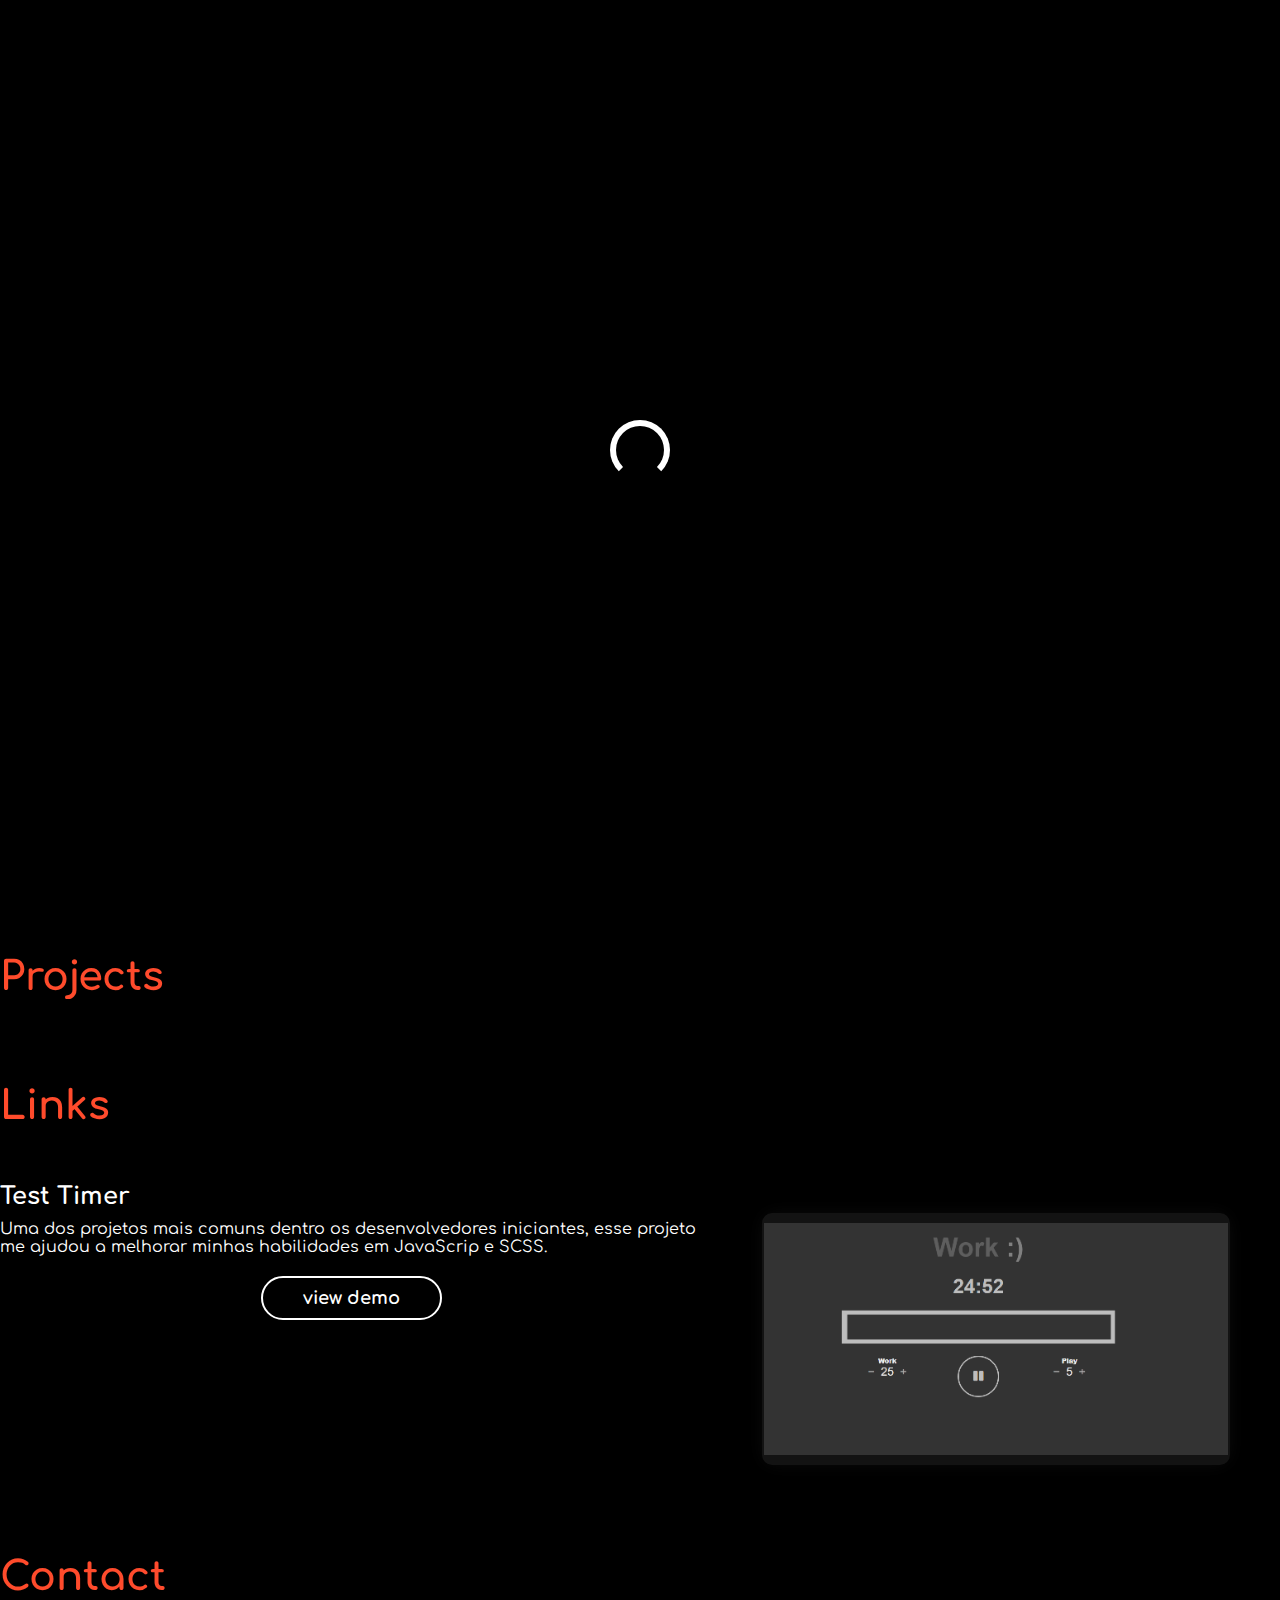
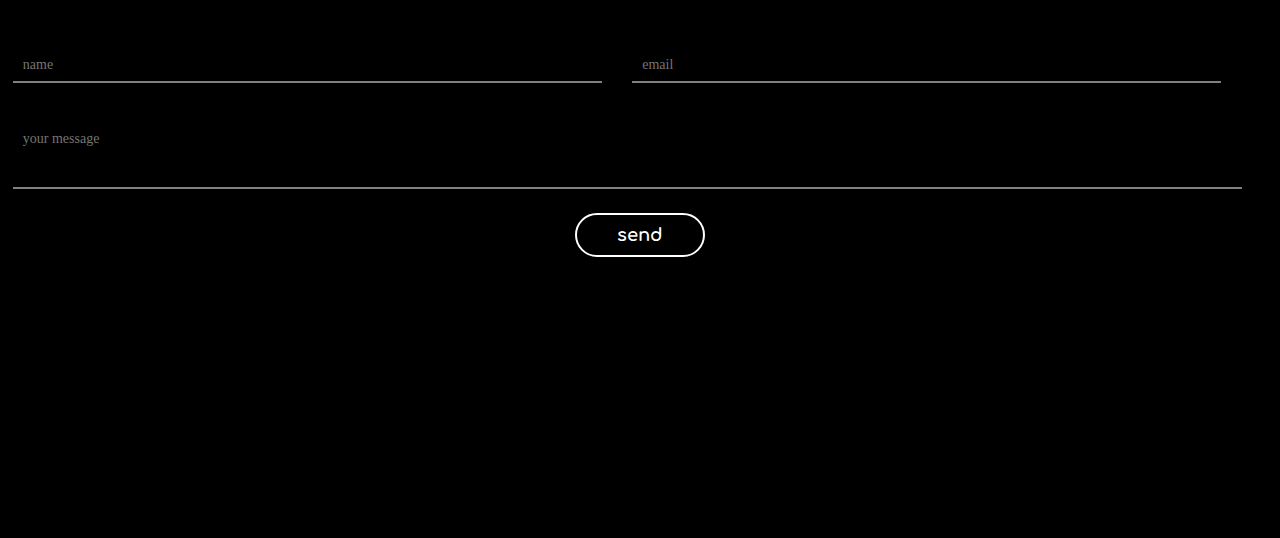
<file: index.html>
<!DOCTYPE html>
<html lang="en">

<head>
    <meta charset="UTF-8">
    <meta name="viewport" content="width=device-width,initial-scale=1,maximum-scale=1,user-scalable=no">
    <meta http-equiv="X-UA-Compatible" content="IE=edge,chrome=1">
    <title>David J.</title>
    <script src="https://code.jquery.com/jquery-3.3.1.min.js" integrity="sha256-FgpCb/KJQlLNfOu91ta32o/NMZxltwRo8QtmkMRdAu8=" crossorigin="anonymous"></script>
    <link href="https://fonts.googleapis.com/css?family=Poppins:200i,300,400&display=swap" rel="stylesheet" />
    <link href="https://fonts.googleapis.com/css?family=Comfortaa:700" rel="stylesheet">
    <link href="https://fonts.googleapis.com/css?family=Raleway:700&display=swap" rel="stylesheet" />
    <link rel="stylesheet" href="https://use.fontawesome.com/releases/v5.7.1/css/all.css" integrity="sha384-fnmOCqbTlWIlj8LyTjo7mOUStjsKC4pOpQbqyi7RrhN7udi9RwhKkMHpvLbHG9Sr" crossorigin="anonymous">
    <link rel="stylesheet" href="index.css">
</head>

<body>
    <div id="loading">
        <div id="spinner"></div>
    </div>
    <!-- nav -->
    <nav>
        <div class="container nav">
            <a class="name">David J.</a>
            <div class="nav-items">
                <a href="#Links">Test</a>
                <a href="#work">Projects</a>
                <a href="#contact">Contact</a>
            </div>
        </div>
    </nav>
    <!-- end nav -->
    <!-- middle -->
    <section id="middle">
        <div class="tittle">
            <h2 id="tittle-2" >Frontend Engineer</h2>
        </div>
    </section>
    <!-- end middle -->
    <!-- content -->
    <div class="portafolio">
        <div id="work">
            <h1>Projects</h1>
            <div class="flex-1">
                <div class="col-1">
                </div>
                <div class="col-2">
                </div>
            </div>
        </div>
        <div id="Links">
            <h1>Links</h1>
            <div class="flex-2">
                <div class="col-1">
                    <div>
                        <h2>Test Timer</h2>
                        <div class="text-project">Uma dos projetos mais comuns dentro os desenvolvedores iniciantes, esse projeto me ajudou a melhorar minhas habilidades em JavaScrip e SCSS.</div>
                        <button class="btn_one">
                    <a href="PomodoroTimer.html">view demo</a>
                </button>
                    </div>
                </div>
                <div class="col-2 order-1">
                    <div class="browser">
                        <div class="browser-body">
                            <img class="d-block" src="img/project_2.png" alt="">
                        </div>
                    </div>
                </div>
            </div>
        </div>
        <div id="contact">
            <h1>Contact</h1>
            <form action="https://formspree.io/xvoqgeyv" method="POST">
                <input type="text" placeholder="name" name="name">
                <input type="email" placeholder="email" name="_replyto"><br>
                <textarea placeholder="your message" required="" rows="3" cols="46"></textarea><br>
                <button class="btn_one">send</button>
            </form>
        </div>
    </div>
    <div class="container">
        <div id="details">
            <a href="mailto:davidjosemoraes@gmail.com" class="btn_social"><i class="fas fa-envelope"></i></a>
            <a href="https://github.com/moraesdavid" class="btn_social"><i class="fab fa-github"></i></i></a>
            <a href="https://twitter.com/DavidJMoraesC" class="btn_social"><i class="fab fa-twitter"></i></a>
        </div>
        <div id="footer">
        </div>
    </div>
    <!-- end content -->
    <script src="index.js" type="text/javascript"></script>

</body>

</html>
</file>
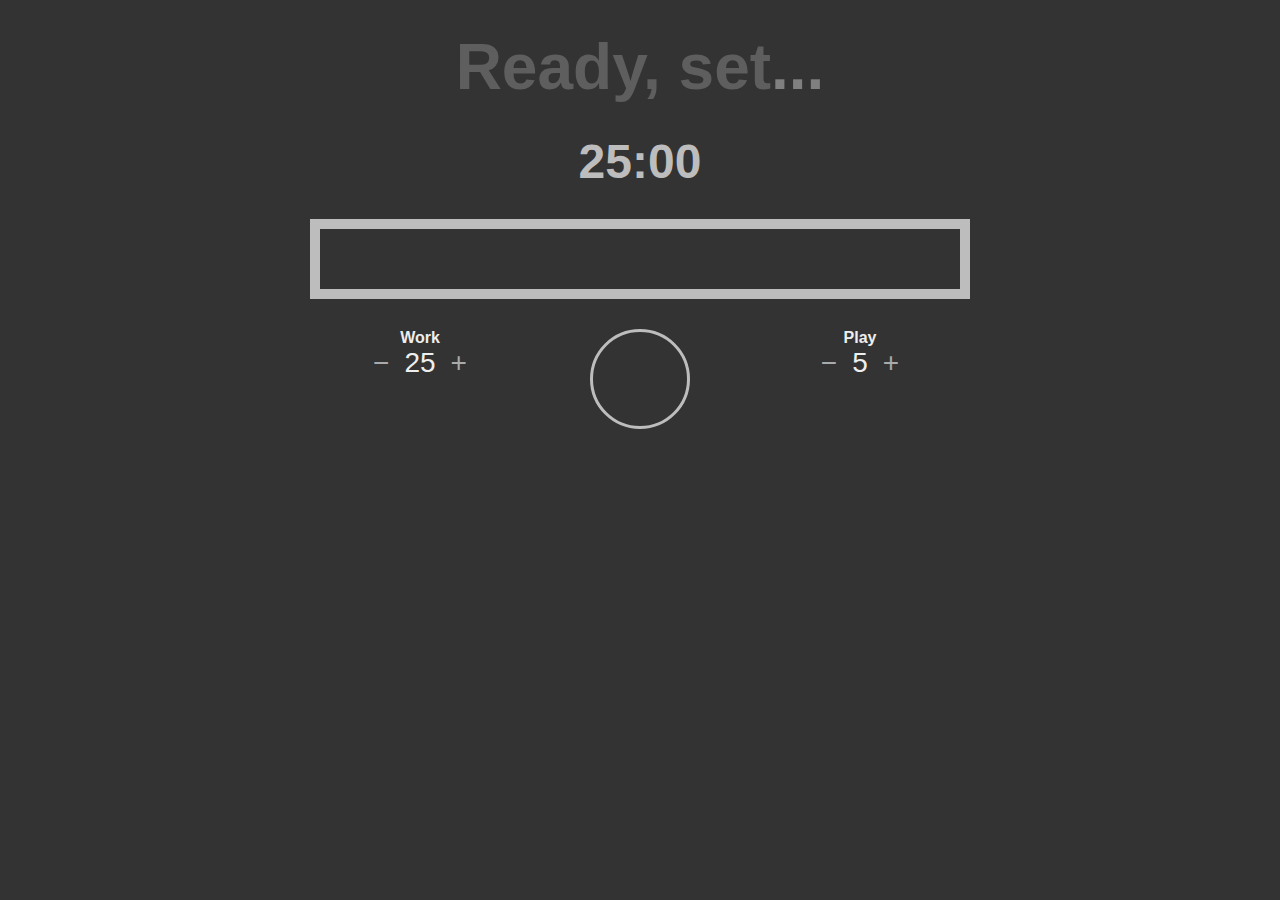
<file: PomodoroTimer.html>
<!DOCTYPE html>
<html lang="en">

<head>
    <meta charset="utf-8">
    <meta name="viewport" content="width=device-width, initial-scale=1">
    <link href="https://fonts.googleapis.com/css?family=Source+Code+Pro:400,700" rel="stylesheet">
    <link rel="stylesheet" href="https://use.fontawesome.com/releases/v5.7.1/css/all.css" integrity="sha384-fnmOCqbTlWIlj8LyTjo7mOUStjsKC4pOpQbqyi7RrhN7udi9RwhKkMHpvLbHG9Sr" crossorigin="anonymous">
    <link rel="stylesheet" href="PomodoroTimer/PomodoroTimer.css">
</head>

<body>
    <div class="pom paused">
        <h1 id="motivator" class="text-center">Ready, set<span>...</span></h1>
        <h4 id="countdown" class="text-center">25:00</h4>
        <div class="progress">
            <div class="progress-bar"></div>
        </div>
        <div class="controls">
            <div class="col animated fadeInUp">
                <p class="text-center">Work</p>
                <div class="control-group">
                    <button value="-1" data="work" class="btn-time btn-work-time">&minus;</button>
                    <span id="workTime">25</span>
                    <button value="+1" data="work" class="btn-time btn-work-time">&plus;</button>
                </div>
            </div>
            <div class="col">
                <button class="btn-main" style="display: table; margin: 0 auto;">
                    <i class="fa fa-play"></i>
                </button>
            </div>
            <div class="col animated fadeInUp">
                <p class="text-center">Play
                    <p>
                        <div class="control-group">
                            <button value="-1" data="play" class="btn-time btn-play-time">&minus;</button>
                            <span id="playTime">5</span>
                            <button value="+1" data="play" class="btn-time btn-play-time">&plus;</button>
                        </div>
            </div>
        </div>

    </div>

    <!-- jquery -->
    <script src="https://cdnjs.cloudflare.com/ajax/libs/jquery/3.2.1/jquery.min.js"></script>
    <!-- custom javascript -->
    <script src="PomodoroTimer/PomodoroTimer.js" type="text/javascript"></script>
</body>

</html>
</file>
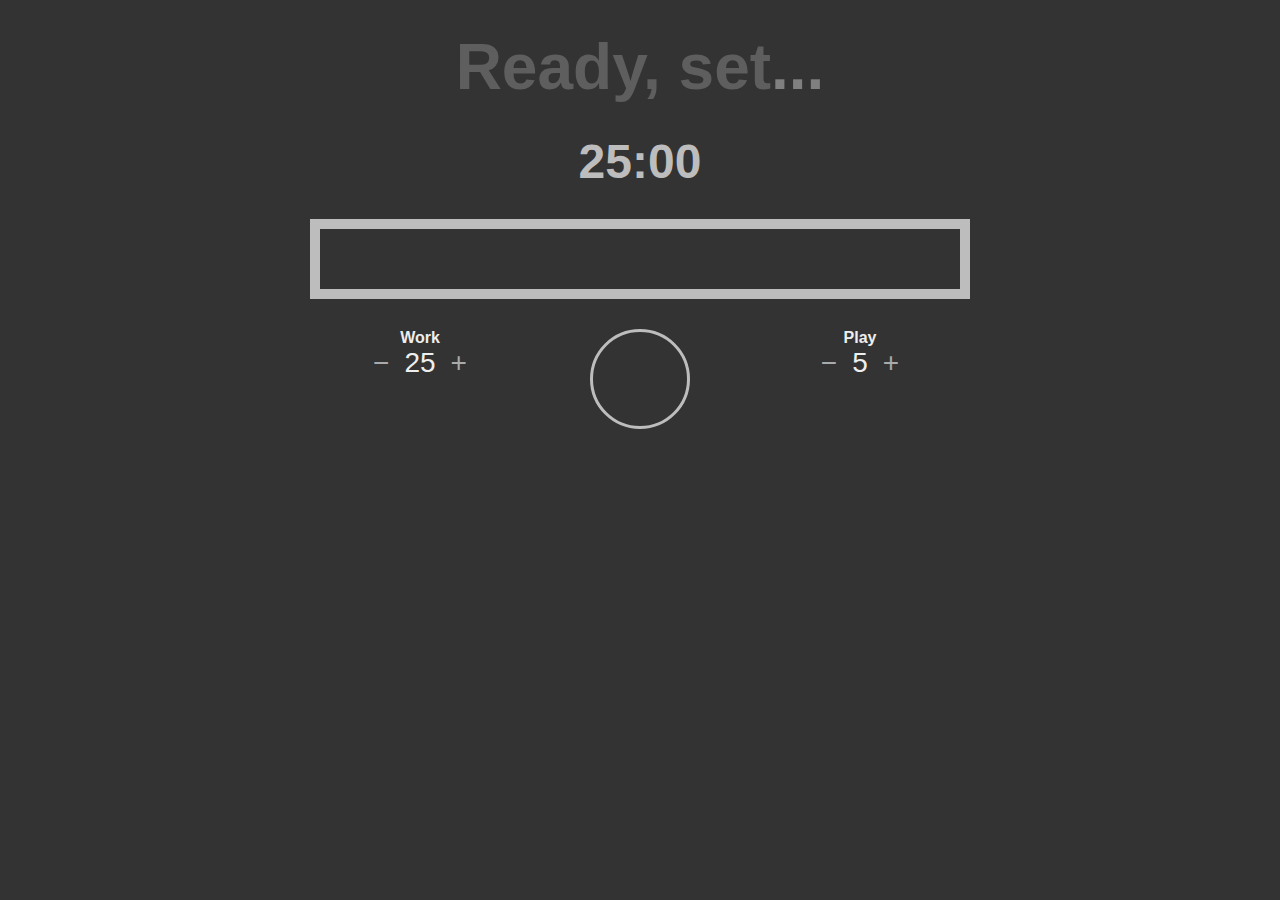
<file: PomodoroTimer/PomodoroTimer.html>
<!DOCTYPE html>
<html lang="en">

<head>
    <meta charset="utf-8">
    <meta name="viewport" content="width=device-width, initial-scale=1">
    <link href="https://fonts.googleapis.com/css?family=Source+Code+Pro:400,700" rel="stylesheet">
    <link rel="stylesheet" href="https://use.fontawesome.com/releases/v5.7.1/css/all.css" integrity="sha384-fnmOCqbTlWIlj8LyTjo7mOUStjsKC4pOpQbqyi7RrhN7udi9RwhKkMHpvLbHG9Sr" crossorigin="anonymous">
    <link rel="stylesheet" href="PomodoroTimer.css">
</head>

<body>
    <div class="pom paused">
        <h1 id="motivator" class="text-center">Ready, set<span>...</span></h1>
        <h4 id="countdown" class="text-center">25:00</h4>
        <div class="progress">
            <div class="progress-bar"></div>
        </div>
        <div class="controls">
            <div class="col animated fadeInUp">
                <p class="text-center">Work</p>
                <div class="control-group">
                    <button value="-1" data="work" class="btn-time btn-work-time">&minus;</button>
                    <span id="workTime">25</span>
                    <button value="+1" data="work" class="btn-time btn-work-time">&plus;</button>
                </div>
            </div>
            <div class="col">
                <button class="btn-main" style="display: table; margin: 0 auto;">
                    <i class="fa fa-play"></i>
                </button>
            </div>
            <div class="col animated fadeInUp">
                <p class="text-center">Play
                    <p>
                        <div class="control-group">
                            <button value="-1" data="play" class="btn-time btn-play-time">&minus;</button>
                            <span id="playTime">5</span>
                            <button value="+1" data="play" class="btn-time btn-play-time">&plus;</button>
                        </div>
            </div>
        </div>

    </div>

    <!-- jquery -->
    <script src="https://cdnjs.cloudflare.com/ajax/libs/jquery/3.2.1/jquery.min.js"></script>
    <!-- custom javascript -->
    <script src="PomodoroTimer.js"></script>
</body>

</html>
</file>
<file: index.css>
* {
    box-sizing: border-box;
    padding: 0;
    margin: 0;
}

body,
html {
    color: #fff;
    background: rgb(0, 0, 0);
    scroll-behavior: smooth;
    font-family: 'Raleway', sans-serif;
    margin: 0;
    scroll-behavior: smooth;
}

#loading {
    width: 100vw;
    height: 100vh;
    position: fixed;
    background: #000;
    z-index: 999;
    display: flex;
    justify-content: center;
    flex-direction: column;
    align-items: center;
}

#spinner {
    animation: rotate 0.56s infinite linear;
    width: 60px;
    height: 60px;
    border: 6px solid #fff;
    border-bottom: 6px solid #000;
    border-radius: 50%;
    margin: 0;
}

.container {
    max-width: 850px;
    margin-left: 20%;
}

@keyframes rotate {
    0% {
        transform: rotate(0deg);
    }
    100% {
        transform: rotate(360deg);
    }
}


/*nav bar*/

nav {
    font-family: 'consolas';
    font-size: 15px;
    width: 100%;
    z-index: 998;
    position: fixed;
    transition: all 0.3s;
}

.nav {
    display: flex;
    padding: 5px 7px;
    justify-content: space-between;
}

.nav span {
    margin-top: 15px;
}

.nav-items {
    display: flex;
}

.nav-items a {
    box-sizing: border-box;
    text-decoration: none;
    color: white;
    padding: 10px 0 5px 0;
    border-bottom: 2px solid transparent;
    margin: 0px 30px;
    transition: border 0.5s;
}

.nav-items a:hover {
    border-bottom: 3px solid #fff;
}


/*scrolling*/

.nav-scroll {
    background: black;
    font-size: 12px;
    transition: all 0.3s;
}


/*Content*/

#header {
    width: 100%;
    padding: 40vh 0vh 0vh 6vh;
    position: absolute;
    transition: 0.1s ease-in-out;
}

#header div {
    display: block;
    font-size: 51px;
}

#middle {
    width: 100%;
    height: 100vh;
    background: linear-gradient(0deg, rgba(0, 0, 0, 1), rgba(0, 0, 0, 0)), url("https://images.unsplash.com/photo-1494587351196-bbf5f29cff42?ixlib=rb-1.2.1&ixid=eyJhcHBfaWQiOjEyMDd9&&w=1351&q=80") center center fixed;
    background-size: 100%;
    background-repeat: no-repeat;
    color: white;
    transition: 0.5s ease-in-out;
    padding: 45vh 0vh 0vh 0vh;
}

.tittle {
    margin-left: 5%;
    margin-right: auto;
}

#tittle-1 {
    font-size: 60px;
    width: 100%;
    color: white;
    margin: auto;
}

#tittle-2 {
    font-size: 30px;
    width: 100%;
    color: white;
    margin: 0px 15px;
}

.portafolio {
    font-family: 'Comfortaa', cursive;
}

.portafolio div h1 {
    font-size: 40px;
    background-image: linear-gradient(to left, #FF416C 0%, #FF4B2B 100%);
    -webkit-background-clip: text;
    -webkit-text-fill-color: transparent;
    background-size: 500% 500%;
    -webkit-animation: Gradient 20s ease infinite;
    -moz-animation: Gradient 20s ease infinite;
    -o-animation: Gradient 20s ease infinite;
    animation: Gradient 20s ease infinite;
    margin: 30px 0px;
}

#skills {
    padding: 25px 0px 50px;
}

#skills-text ul {
    display: inline-block;
    list-style-type: none;
}

#skills-text ul h2 {
    font-weight: 700;
    font-size: 18px;
    font-family: 'Raleway', sans-serif;
}

.skills-text-2 {
    margin: 0px 35px;
}

#work {
    padding: 25px 0px 0px;
}

.flex-1 {
    display: flex;
    padding-bottom: 25px;
}

.flex-2 {
    display: flex;
    padding-top: 25px;
}

.col-1 {
    flex: 3;
}

.text-project {
    padding: 10px 0px 20px 0px;
}

.col-2 {
    flex: 2;
    margin-right: 50px;
    margin-left: 60px;
}

.browser {
    display: block;
    margin: 30px auto;
    border-radius: 10px;
    -webkit-box-shadow: 0px 0px 20px -5px #131313;
    -moz-box-shadow: 0px 0px 20px -5px #131313;
    box-shadow: 0px 0px 20px -5px #131313;
    border-bottom: 10px solid #131313;
    border-top: 10px solid #131313;
}

.browser-header {
    background: #131313;
    padding: 10px;
    border-top-right-radius: 10px;
    border-top-left-radius: 10px;
    display: flex;
}

.browser-body {
    height: auto;
    border-right: 2px solid #131313;
    border-left: 2px solid #131313;
}

.browser-body img {
    display: block;
    margin: 0 auto;
    width: 100%;
}

.d-block {
    display: block;
}

#contact {
    padding-bottom: 200px;
    padding-top: 30px;
}

#contact form {
    width: 100%;
}

#contact form input {
    width: 46%;
    margin: 20px 1%;
    background: transparent;
    border: 0px;
    border-bottom: 2px solid rgba(255, 255, 255, 0.5);
    padding: 8px 10px;
    font-family: 'Consolas';
    font-size: 14px;
    transition: 0.4s ease-in-out;
    color: #fff;
}

#contact form textarea {
    width: 96%;
    margin: 20px 1%;
    padding: 8px 10px;
    border: 0px;
    border-bottom: 2px solid rgba(255, 255, 255, 0.5);
    padding: 8px 10px;
    font-family: 'Consolas';
    font-size: 14px;
    background: transparent;
    resize: none;
    transition: 0.4s ease-in-out;
    color: #fff;
}

#contact form input:focus {
    outline: none;
    border-bottom: 2px solid rgba(255, 255, 255, 1);
}

#contact form textarea:focus {
    outline: none;
    border-bottom: 2px solid rgba(255, 255, 255, 1);
}

.btn_one {
    color: white;
    padding: 10px 40px;
    border-radius: 50px;
    border: 2px solid #fff;
    font-size: 18px;
    font-family: 'Comfortaa', cursive;
    font-weight: bold;
    background: transparent;
    transition: 0.4s ease-in-out;
    display: block;
    margin: auto;
}

.btn_one:hover {
    background: white;
    cursor: pointer;
    color: #000;
}

.btn_one a {
    color: inherit;
    text-decoration: none;
}

.project div {
    font-weight: normal;
    text-align: center;
}

#details {
    text-align: center;
}

.btn_social {
    font-size: 18px;
    color: #fff;
    margin: 40px 20px;
    padding: 15px 18px;
    border-radius: 50%;
    background: #000;
    transition: 0.4s ease-in-out;
}

.btn_social:hover {
    color: #000;
    background: #fff;
    cursor: pointer;
}

@media (max-width: 900px) {
    #header {
        width: 94%;
        padding: 15% 3%;
    }
    #title {
        font-size: 30px;
    }
    #middle {
        width: 100%;
        border-radius: 0px;
        height: 80vh;
        background-size: cover;
    }
    #tagline {
        width: 100%;
        font-size: 30px;
    }
    .btn_one {
        font-size: 14px;
        padding: 8px 20px;
    }
    .btn_two {
        font-size: 14px;
        padding: 8px 20px;
    }
    #contact form input {
        width: 92%;
    }
    #contact form textarea {
        width: 92%;
    }
    .btn_social {
        font-size: 14px;
        margin: 10px;
        padding: 10px 11px;
    }
}

#footer {
    width: 100%;
    text-align: center;
    font-family: 'Consolas';
    padding: 20px 0px 40px 0px;
}

#footer a {
    font-size: 18px;
    background-image: linear-gradient(to left, #FF416C 0%, #FF4B2B 100%);
    -webkit-background-clip: text;
    background-clip: text;
    -webkit-text-fill-color: transparent;
    background-size: 500% 500%;
    -webkit-animation: Gradient 20s ease infinite;
    -moz-animation: Gradient 20s ease infinite;
    -o-animation: Gradient 20s ease infinite;
    animation: Gradient 20s ease infinite;
    text-decoration: none;
}

button:focus {
    outline: none;
}

::-webkit-scrollbar {
    width: 5px;
    height: 5px;
}

::-webkit-scrollbar-track {
    background: #f1f1f1;
}

::-webkit-scrollbar-thumb {
    background: #000;
}

::-webkit-scrollbar-thumb:hover {
    background: #555;
}

@-webkit-keyframes Gradient {
    0% {
        background-position: 0% 50%
    }
    50% {
        background-position: 100% 50%
    }
    100% {
        background-position: 0% 50%
    }
}

@-moz-keyframes Gradient {
    0% {
        background-position: 0% 50%
    }
    50% {
        background-position: 100% 50%
    }
    100% {
        background-position: 0% 50%
    }
}

@keyframes Gradient {
    0% {
        background-position: 0% 50%
    }
    50% {
        background-position: 100% 50%
    }
    100% {
        background-position: 0% 50%
    }
}
</file>
<file: PomodoroTimer/PomodoroTimer.css>
*,*:before,*:after{box-sizing:border-box;padding:0;margin:0}body{font-family:"Open Sans",sans-serif;background-color:#333}.flex{display:flex}.col{flex:1}.align-center{align-items:center}.text-center{text-align:center}.copyright{font-size:12px;padding:30px;color:#aaaaaa}.copyright a{color:#eeeeee}.copyright a:hover{color:white}.pom{max-width:660px;margin:30px auto}.pom h1{color:#5e5e5e;font-size:64px}.pom h1 span{color:gray}.pom h4{font-size:48px;padding:30px 0 30px 0}.paused{color:#BDBDBD}.paused .progress{border:10px solid #BDBDBD}.paused .progress .progress-bar{background-color:#BDBDBD}.paused .controls .btn-main{border:3px solid #BDBDBD}.work{color:#BDBDBD}.work .progress{border:10px solid #BDBDBD}.work .progress .progress-bar{background-color:#BDBDBD}.work .controls .btn-main{border:3px solid #BDBDBD}.play{color:#00ff80}.play .progress{border:10px solid #00ff80}.play .progress .progress-bar{background-color:#00ff80}.play .controls .btn-main{border:3px solid #00ff80}.controls{display:flex;margin:30px 0 0 0}.controls .control-group{display:table;margin:0 auto}.controls .btn-time{font-size:28px;background:none;border:none;color:#aaaaaa;padding-left:15px;padding-right:15px;transition:all 0.2s}.controls .btn-time:hover{cursor:pointer;color:white}.controls span{color:#eeeeee;font-size:28px}.controls p{color:#eeeeee;font-size:16px;font-weight:800}.controls .btn-main{width:100px;border-radius:100px;background:none;height:100px;font-size:28px;color:inherit;transition:all 0.2s}.controls .btn-main:hover{cursor:pointer;color:white;border-color:white}.progress{width:100%}.progress-bar{width:0%;height:60px}
/*# sourceMappingURL=PomodoroTimer.css.map */
</file>
